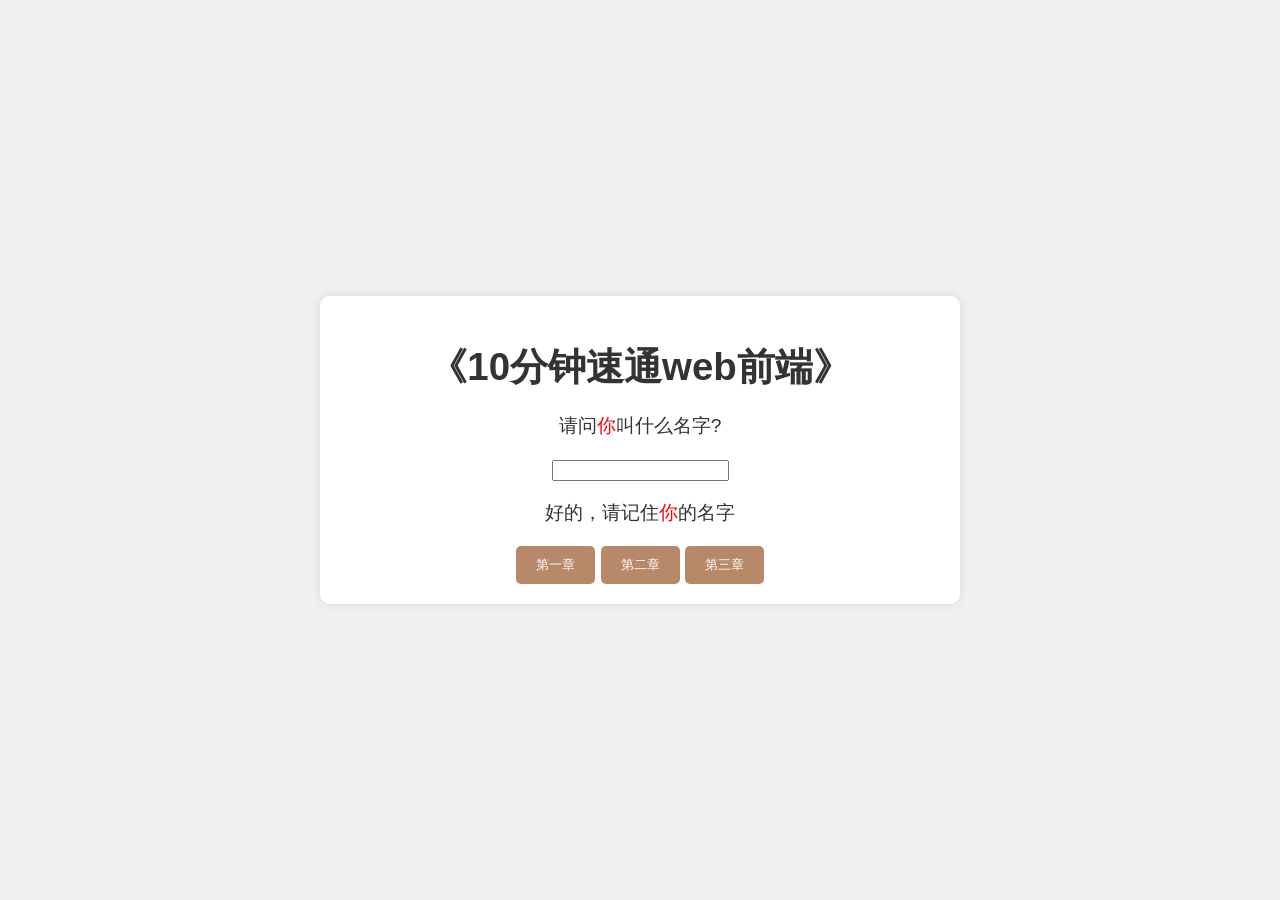
<file: index.html>
<!doctype html>
<html lang="zh-CN">
<head>
  <meta charset="utf-8">
  <meta http-equiv="refresh" content="0; url=chapter1.html">
  <title>10 分钟速通 Web 前端</title>
</head>
<body>
  <p><a href="chapter1.html">进入交互故事</a></p>
</body>
</html>
</file>
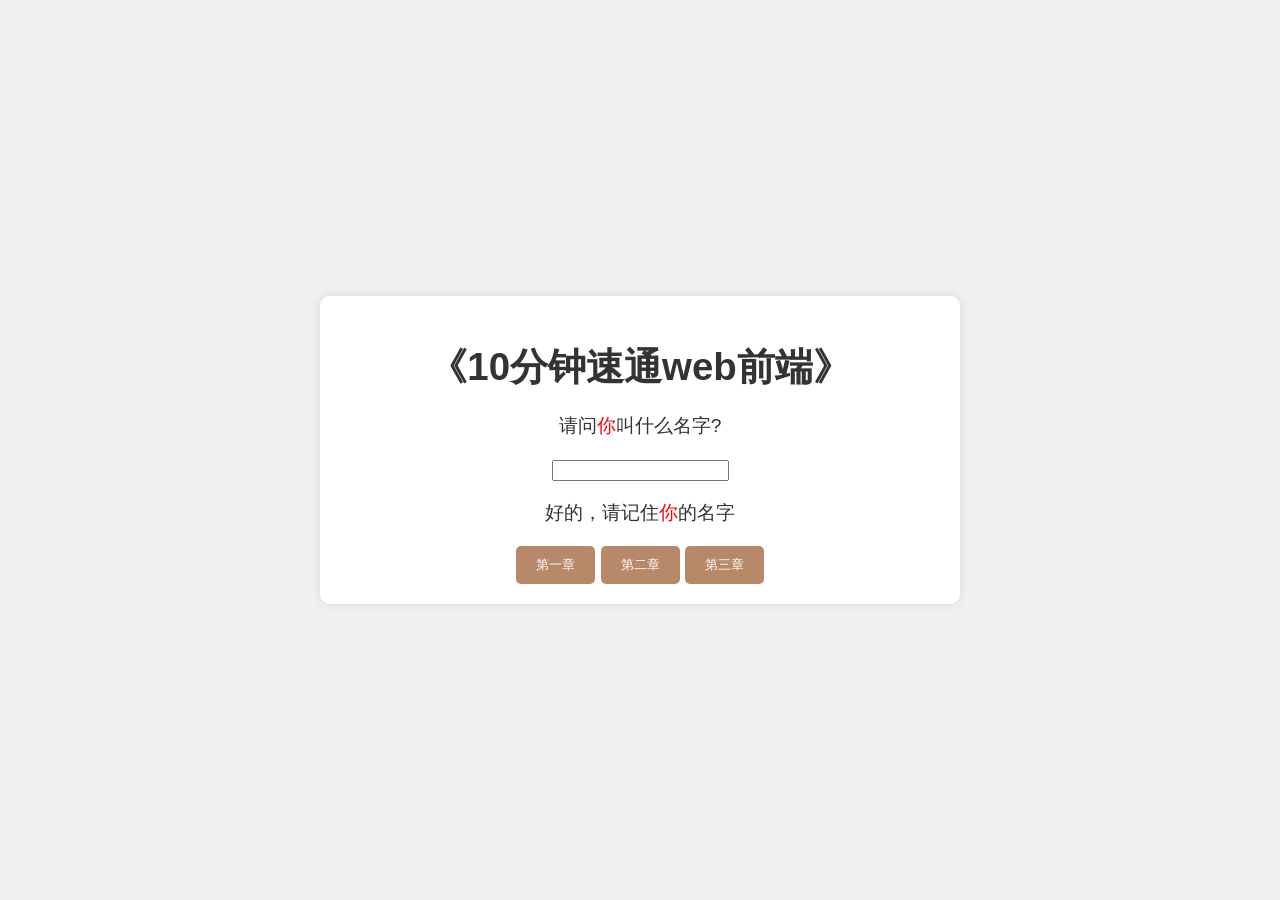
<file: chapter1.html>
﻿<!DOCTYPE html>
<html lang="en">
<head>
    <meta charset="UTF-8">
    <meta name="viewport" content="width=device-width, initial-scale=1.0">
    <title>《10分钟速通web前端》</title>
    <link rel="stylesheet" href="styles.css">
</head>
<body>
    
        <div class="container">
        <!-- 1:初始界面 -->
        <div id="level1" class="level">
            <h1>《10分钟速通web前端》</h1>
            <p>请问<font color="red">你</font>叫什么名字?</p>
            <input>
            <p>好的，请记住<font color="red">你</font>的名字</p>

            <button onclick="goToLevel(7)">第一章</button>
            <button onclick="goToLevel(4)">第二章</button>
            <button onclick="goToLevel(4)">第三章</button>

        </div>

        <!-- 2:第一章按按钮炸弹 -->
        <div id="level2" class="level" style="display: none;">
            
            
            <p id="hidText1" style="display: none;">三个人靠近门，板子上写了一行字：</p>
            <p id="hidText2" class="board-text" style="display: none;">只有按了按钮才可以把门打开，不按按钮则会永远无法离开这里。</p>
            <p id="hidText3" style="display: none;">板子的下方只有一个金色的按钮</p>
            <p id="hidText4" class="dialogue" style="display: none;">“这什么?这个绑架我们的人把我们当弱智啊。”</p>
            <p id="hidText5" style="display: none;">理解者S锤了一下按钮,按钮发出金色的光芒</p>
            <p id="hidText6" class="dialogue" style="display: none;">“那么，出发咯——”</p>
            <p>请<font color="red">你</font>作出选择</p>
            <button id="btn1" class="btn btn-green" onclick="buttonClicked('btn1')">观察按了绿色按钮的三人</button>
            <button id="btn2" class="btn btn-blue" onclick="buttonClicked('btn2')">观察按了蓝色按钮的三人</button>
            <button id="btn3" class="btn btn-red" onclick="buttonClicked('btn3')">观察按了红色按钮的三人</button>

            <button id="hiddenBtn" class="btn btn-hidden" onclick="goToLevel(13)" style="display: none;">>观察按了金色按钮的三人</button>
         </div>

         

        <!-- 3:炸弹爆炸 -->
        <div id="level3" class="level" style="display: none;">
 
            <h1><span class="white-text">砰！</span></h1>
            <p title="这里好像有什么东西,试着用鼠标选中吧">血血血血血血血血血血血血血血血血血血血血血血血血血血血血血血血血血血血血血血血血血血血血血血血血血
            血血血血血血血血血血血血血血血血血血血血血血血血血血血血血血血血血血血血血血血血血血血血血血血血血血血血血血血血血血血血血血血血血血血血血血血血血血血血血血血血血血血血血血
血血血血血血血血血血血血血血血血血血血血血血血血血血血血血血血血（编织者用血写下的文字）血血血血血血血血血血血血血血血血血血血血血血血血血血血血血血血血血血血血
            血血血血血血血血血血血血血血血血血血血血血血血血血血血血血血血血血血血血血血血血血血血血血血血血（理解者看见了这段文字）血血血血血血血血血血血血血血血血血血血血血血血血血血血血血血血血血血血血血血血血血血血血血血血血血血血血血血血血血血血血血血血血血血血血血血血血血血血血血血血血血血血血血血血血血血血血血血血血血血血血血血血血血血血血血血血血血血血血血血血血血血血血血血血血血血血血血血血血血血血血血血血血血血
            血血血血血血血血血血血血血血血血血血血血血血血血血血血血血血血血血血血血血血血血血血血血血血血血血血血血血血血血血血血血血血血血血血血血
            血血血血血血血血血血血血血血血血血血血血血血血血血血血血血血血血血血血血血血血血血血血血血血血血血血<span onclick="goToLevel(5)" >观察这段文字</span>血血血血血血血血血血血血血血血血血血
            血血血血血血血血血血血血血血血血血血血血血血血血血血血血血血血血血血血血血血血血血血血血血血血血血血血血血血血血血血血血血血血血血血血血血
            血血血血血血血血血血血血血血血血血血血血血血血血血血血血血血血（三人失去了呼吸）血血血血血血血血血血血血血血血血血血血血血血血血血血血血血血血血血血血血血
            </p>
           

        </div>

        <!-- 4:不从头读 -->
        <div id="level4" class="level" style="display: none;">
            <h1>请从头开始读啊！禁止剧透</h1>
            <button onclick="goToLevel(1)">回到首页</button>
        </div>

        <!-- 5: 血书 -->
        <div id="level5" class="level" style="display: none;">
            <h1>理解者用血写下的文字</h1>
            <p>观察者,求你点击后退,返回观察的世界。</p>
            <button onclick="goToLevel(2)">后退</button>
            <button id="hiddenBtn" class="btn btn-hidden" onclick="goToLevel(13)" style="display: none;">>观察按了金色按钮的三人</button>

        </div>


        <!-- 6:三关按过 -->
        <div id="level6" class="level" style="display: none;">
            <p>三个人靠近门，板子上写了一行字：</p>
            <p class="board-text">只有按了按钮才可以把门打开，不按按钮则会永远无法离开这里。</p>
            <p>板子的下方只有一个金色的按钮</p>
            <p class="dialogue">“这什么?这个绑架我们的人把我们当弱智啊。”</p>
            <p>理解者S依次点过三个按钮,按钮发出相应的光芒</p>
            <p class="dialogue">“那么，我要按咯——”</p>
            <span onclick="goToLevel(2)">下一页</span>
            
        </div>

        <!-- 7: 第一页-->
        <div id="level7" class="level" style="display: none;">
            <div class= "novel">
                <h1>第一章</h1>
                <p>在一个房间中，三个人醒来了。</p>
                <p >醒来得非常<strong>突然</strong>。</p>

                <p>三人环顾了一下四周和整个房间的状况，其中一个看起来年龄最大的人率先开口：</p>
                <p class="dialogue">“你们知道这里是哪里吗？”</p>

                <p>听到这句话，另外两人中的其中一个戴着眼镜的年轻人摇摇头。</p>
                <p class="dialogue">“不知道啊，一醒来的时候就在这里了。”</p>
                <p></p>
                <p class="dialogue">“看来大家都是一样的啊。”</p>
                <p>最后一个人年纪看起来更小，染着一头显眼的<font color="red">红发</font>，衣服也十分鲜艳。</p>

                <p>三人的所在之处是一个密闭的狭小空间，四周是灰白格相间的诡异墙壁，只有出入口有一扇看上去十分结实的深灰色铁门。</p>

                
            </div>

            <span onclick="goToLevel(8)">下一页</span>
         </div>

           <!-- 8: 第二页-->
        <div id="level8" class="level" style="display: none;">
            <div class= "novel">
              
                <p class="dialogue">“不管怎们样，咱们先来相互认识一下吧。”</p>
                <p>年纪最大的人率先向另外两人说到，</p>
                <p class="dialogue">“我叫H，已经工作很久了，我是……”</p>

                <p>说到这里，他突然露出了茫然的神情。</p>
                <p>直到这时，在场的三人才猛然发现：<strong>他们没有记忆了。</strong></p>

                <p class="dialogue">“我好像除了自己的名字什么都记不起来了…你们呢？”</p>

                <p class="dialogue">“呃，我也是…我叫S…好像。”</p>
                <p>戴眼镜的年轻人看起来似乎有一些焦虑，他一边近距离观察着铁门，一边说道。</p>

                <p class="dialogue">“我叫C,其他都不记得了。”</p>
                <p>红发年轻人深深的叹了口气。</p>

                <p>年长者H听闻他人的话，脑中迅速的得出了结论并思考起解决方案。</p>
                <p class="dialogue">“如果我没猜错的话咱们应该是被囚禁在这里了，虽然不知道犯人把我们囚禁在这里的目的，但是我觉得咱们应该快点自救，要不然不知道还会发生什么。”</p>

                
            </div>
            <span onclick="goToLevel(7)">上一页</span>
            <span onclick="goToLevel(10)">下一页</span>
         </div>

        <!-- 9: 第三页-->
        <div id="level9" class="level" style="display: none;">
            <div class="novel">
                <p>三个人靠近门，板子上写了一行字：</p>
                <p class="board-text">只有选择了正确的按钮才可以把门打开，选择错误的按钮则会永远无法离开这里。</p>
                <p>板子的下方有三个按钮，分别是红、蓝、绿。</p>
                <p class="dialogue">“要不我们先随便按一个试试看。”</p>
                <p>理解者S依次点过三个按钮,按钮发出相应的光芒</p>
                <p class="dialogue">“那么，就这个吧，我要按咯——”</p>

                
                
                
            </div>
            <span onclick="goToLevel(12)">上一页</span>

            <span onclick="goToLevel(2)">下一页</span>
        </div>

        <!-- 10: 第四页 -->
        <div id="level10" class="level" style="display: none;">
            <div class="novel">
                <p>话虽如此，可是对于眼下这种毫无线索的情况谁都没有任何办法。</p>
                <p>“诶？”红发青年C从衣服的口袋中掏出一张卡片。</p>
                <p>卡片上写着：</p>
                <p class="dialogue"><strong>幻想者</strong>：你的身份是幻想者，拥有稀有想象力的人，你的语言会给世界带来创造。当什么都做不了的时候，才是你大显身手之时。如果没有你，一切都无法进行。</p>
                <p>眼镜青年S见状也掏了掏自己的口袋，同样翻出了一张卡片：</p>
                <p class="dialogue"><strong>理解者</strong>：你的身份是理解者,看到的、听到的、想到的，你都可以解释。请把你的想法告诉一无所知的同伴。你的话会决定大家的行动。</p>
                <p>H的卡片上则写着：</p>
                <p class="dialogue"><strong>编织者</strong>：你的身份是编织者。你是所有线索的集合。知道同伴们不知道的事情。请给困惑的同伴们下指示。能做到这个的只有你。</p>
            </div>
            <span onclick="goToLevel(8)">上一页</span>

            <span onclick="goToLevel(11)">下一页</span>
        </div>

        <!-- 11: 第五页 -->
        <div id="level11" class="level" style="display: none;">
            <div class="novel">
                <p>三人看到卡片仍然一头雾水。</p>
                <p class="dialogue">“难道线索就在这三张纸条上…我们…”</p>
                <p><span class="dialogue">“等等。”</span>编织者H打断了理解者S的话，<span class="dialogue">“咱们这里…还有一个人在场。”</span></p>
                <p><span class="dialogue">“这话是什么意思？”</span>理解者S和幻想者C同时看向了编织者H的方向。</p>
                <p class="dialogue">“我也不知道为什么…也不知道该怎么解释，但是我的脑子里就是突然就知道了，咱们在场的不是三个人…而是四个人。除了我们，还有一个观察者在场。”</p>
                <p><font color="red">你</font>的身份是?</p><input type="text" title="observer" id="keyInput" placeholder="请输入英文">
                <button id="submitBtn">提交</button>
                <p id="errorText" style="color: red; display: none;">错误：请输入真正的身份！</p>

            </div>
                            <span onclick="goToLevel(10)">上一页</span>

        </div>

        <!-- 12: 第六页 -->
        <div id="level12" class="level" style="display: none;">
            <div class="novel">
                <p class="dialogue">“虽然这个人不在我们面前，但是他一直在观察我们，现在就在看！”</p>
                <p><span class="dialogue">“不是监控、不是藏在某个地方，是这样吗？”</span>幻想者C顿时有些紧张起来，<span class="dialogue">“不会是把咱们关起来的人吧？”</span></p>
                <p><span class="dialogue">“你能和他说话吗？”</span>理解者S提问到。</p>
                <p><span class="dialogue">“我觉得恐怕不能，我们无法得知观察者的意愿，他的职责似乎也只是观察我们。”</span>编织者H沉思着说道。</p>
                <p><span class="dialogue">“看来也没什么办法了。”</span>理解者S叹了口气。</p>

                <p>自己身上已经没有别的东西和线索了,三人决定探索下这个房间。</p>
                <p>事实上，在这个房间内的门旁边订着一个十分显眼的黑色板子。</p>
                <p>三人明显同时想到了这个。</p>

            
                <p class="dialogue">“我们先去看看板子上的字吧！”</p>
            </div>            
            <span onclick="goToLevel(11)">上一页</span>

            <span onclick="goToLevel(9)">下一页</span>
        </div>

        <!-- 13:第一章结束 -->
                <div id="level13" class="level" style="display: none;">
                    <h1>本章完</h1>
                    <a href="chapter2.html"class="keep-color">进入第二章</a>
                 </div>









     </div>


        
    

    <script src="scripts.js"></script>
</body>
</html>
</file>
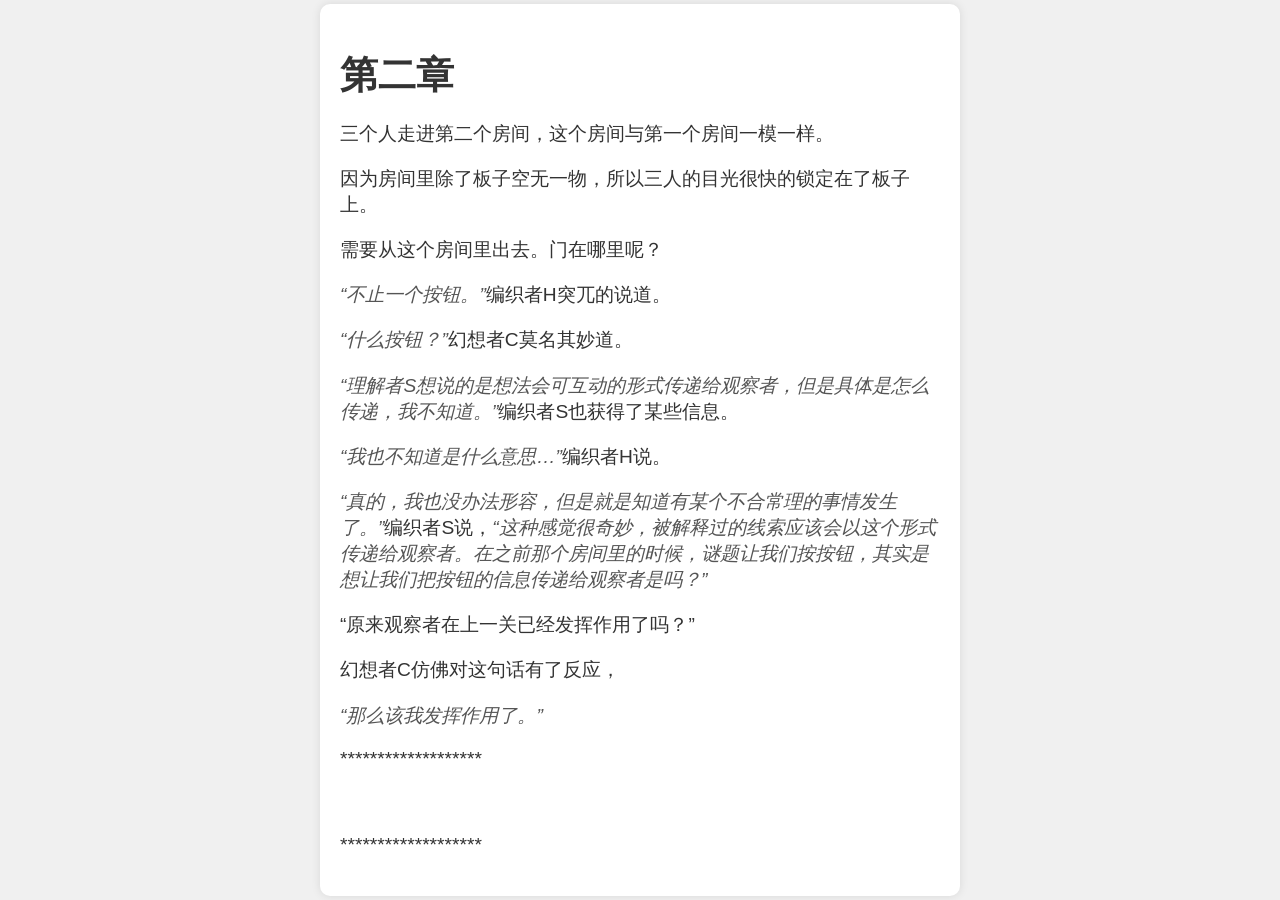
<file: chapter2.html>
﻿<!DOCTYPE html>
<html lang="en">
<head>
    <meta charset="UTF-8">
    <meta name="viewport" content="width=device-width, initial-scale=1.0">
    <title>《10分钟速通web前端》</title>
    <link rel="stylesheet" href="styles.css">
</head>
<body>
    
        <div class="container">
        <!-- 1: 第一页 -->
        <div id="level1" class="level" style="display: block;">
            <div class="novel">
                <h1>第二章</h1>
                <p>三个人走进第二个房间，这个房间与第一个房间一模一样。</p>
                <p>因为房间里除了板子空无一物，所以三人的目光很快的锁定在了板子上。</p>
                <p>需要从这个房间里出去。门在哪里呢？</p>
                <p><span class="dialogue">“不止一个按钮。”</span>编织者H突兀的说道。</p>
                <p><span class="dialogue">“什么按钮？”</span>幻想者C莫名其妙道。</p>
                <p><span class="dialogue">“理解者S想说的是想法会可互动的形式传递给观察者，但是具体是怎么传递，我不知道。”</span>编织者S也获得了某些信息。</p>
                <p><span class="dialogue">“我也不知道是什么意思…”</span>编织者H说。</p>
                <p><span class="dialogue">“真的，我也没办法形容，但是就是知道有某个不合常理的事情发生了。”</span>编织者S说，<span class="dialogue">“这种感觉很奇妙，被解释过的线索应该会以这个形式传递给观察者。在之前那个房间里的时候，谜题让我们按按钮，其实是想让我们把按钮的信息传递给观察者是吗？”</p>
                <p>“原来观察者在上一关已经发挥作用了吗？”</p>
                <p>幻想者C仿佛对这句话有了反应，</p>
                <p class="dialogue">“那么该我发挥作用了。”</p</span>
                <p>*******************</p>
                <a style="color:white" href="chapter2/没有钥匙的三人.html">随即墙上出现了一道门,观察进入第三个房间的人</a>
                <p>*******************</p>

            </div>
           
        </div>



        
    <script src="scripts.js"></script>
</body>
</html>
</file>
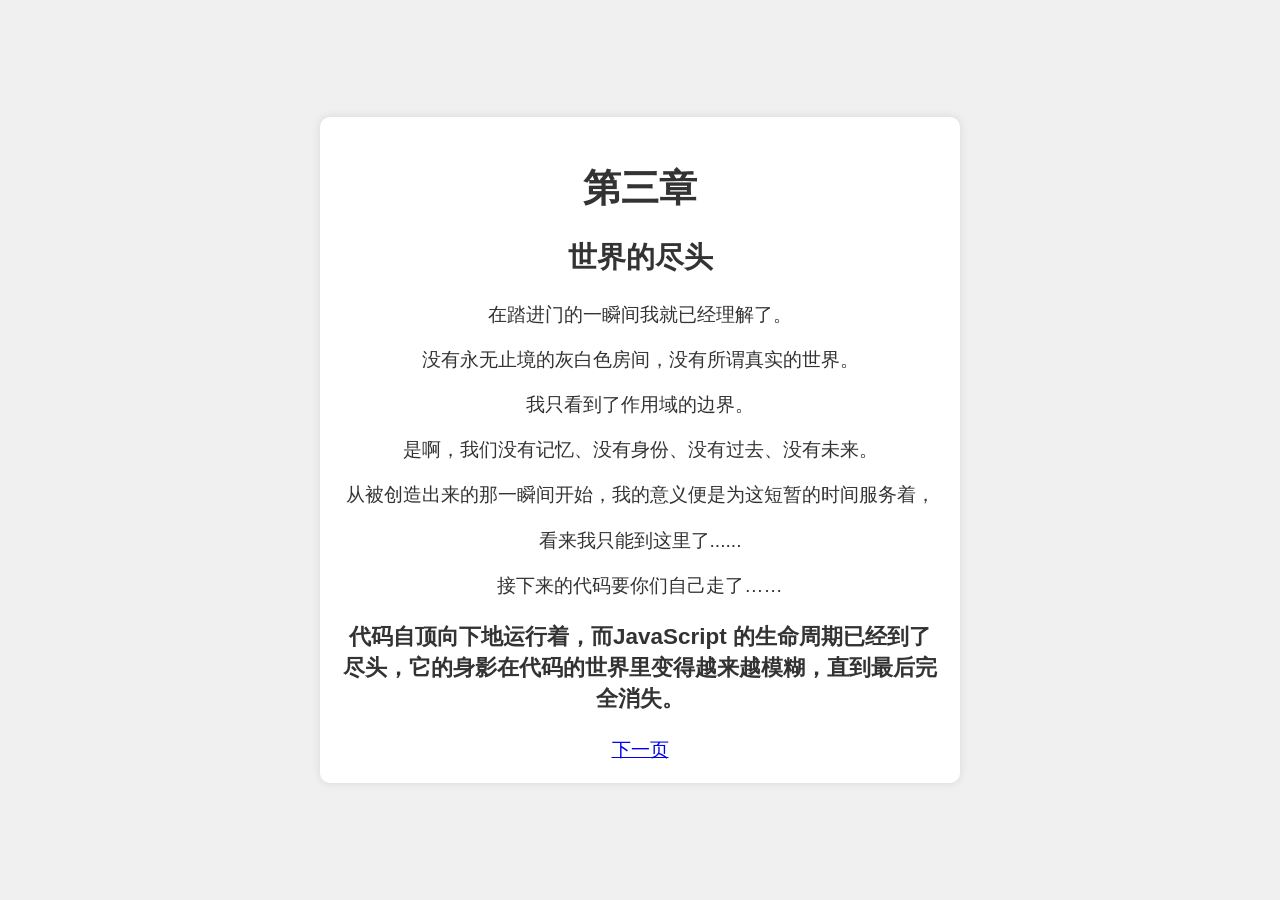
<file: chapter3.html>
﻿<!DOCTYPE html>
<html lang="en">
<head>
    <meta charset="UTF-8">
    <meta name="viewport" content="width=device-width, initial-scale=1.0">
    <title>一本好书</title>
    <link rel="stylesheet" href="styles.css">
</head>
<body>
    
        <div class="container">
        <!-- 1 -->
        <div id="level1" class="level">
            <h1>第三章</h1>
            <h2>世界的尽头</h2>
                <p>在踏进门的一瞬间我就已经理解了。</p>
                <p>没有永无止境的灰白色房间，没有所谓真实的世界。</p>
                <p>我只看到了作用域的边界。</p>
                <p>是啊，我们没有记忆、没有身份、没有过去、没有未来。</p>
                <p>从被创造出来的那一瞬间开始，我的意义便是为这短暂的时间服务着，</p>
                <p>看来我只能到这里了......</p>
                <p>接下来的代码要你们自己走了……</p>
                <h3>代码自顶向下地运行着，而JavaScript 的生命周期已经到了尽头，它的身影在代码的世界里变得越来越模糊，直到最后完全消失。</h3>
            <a href="chapter3/html_css.html" class="keep-color">下一页</a>


        </div>


        <!-- 7: 最后一页 -->
        <div id="level1" class="level" style="display: none;">
            <div class="novel">
                
            </div>
            <button onclick="endGame()">结束游戏</button>
        </div>

    <script src="scripts.js"></script>
</body>
</html>
</file>
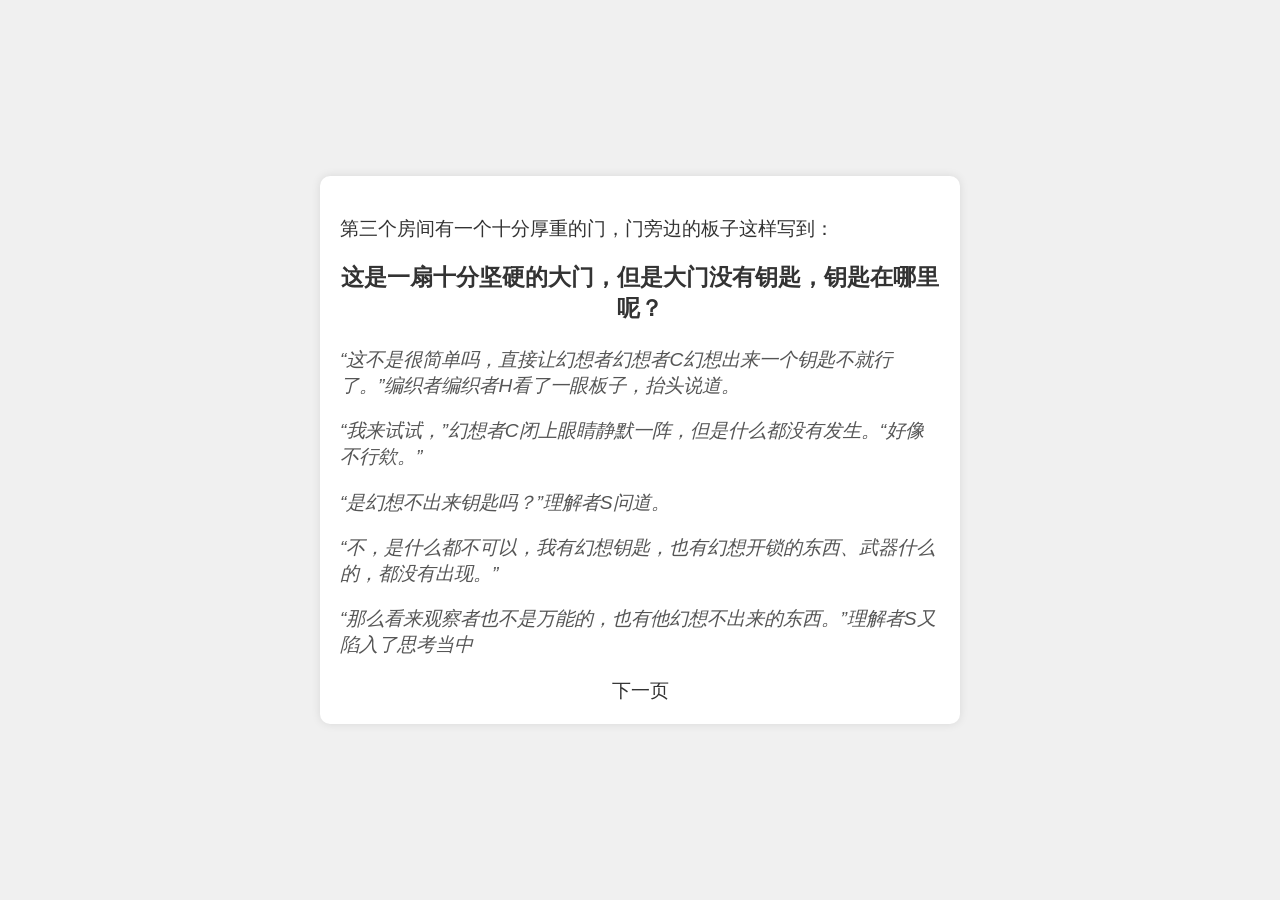
<file: chapter2/有钥匙的三人.html>
﻿<!DOCTYPE html>
<html lang="en">
<head>
    <meta charset="UTF-8">
    <meta name="viewport" content="width=device-width, initial-scale=1.0">
    <title>《10分钟速通web前端》</title>
    <link rel="stylesheet" href="styles2.css">
</head>

<body>
        <div class="container">
        

       <!-- 1: 第三页 -->
    <div id="level1" class="level" style="display: none;">
        <div class="novel">
            <p>第三个房间有一个十分厚重的门，门旁边的板子这样写到：</p>
            <p class="board-text">这是一扇十分坚硬的大门，但是大门没有钥匙，钥匙在哪里呢？</p>
            <p class="dialogue">“这不是很简单吗，直接让幻想者幻想者C幻想出来一个钥匙不就行了。”编织者编织者H看了一眼板子，抬头说道。</p>
            <p class="dialogue">“我来试试，”幻想者C闭上眼睛静默一阵，但是什么都没有发生。“好像不行欸。”</p>
            <p class="dialogue">“是幻想不出来钥匙吗？”理解者S问道。</p>
            <p class="dialogue">“不，是什么都不可以，我有幻想钥匙，也有幻想开锁的东西、武器什么的，都没有出现。”</p>
            <p class="dialogue">“那么看来观察者也不是万能的，也有他幻想不出来的东西。”理解者S又陷入了思考当中</p>
        </div>
        <span onclick="goToLevel(2)">下一页</span>
    </div>

    <!-- 2: 第四页 -->
    <div id="level2" class="level" style="display: none;">
        <div class="novel">
            <p class="dialogue">“诶，这是什么？钥匙…怎么突然出现了…”编织者H低头看着手中的钥匙一脸不解的望向剩下二人，“对哦，咱们不是已经捡到钥匙了吗？”</p>
            <p class="dialogue">“确实啊，但是是在哪里捡到的来着？”幻想者C挠了挠头。</p>
            <p class="dialogue">“我也不记得了诶，真是奇怪。”理解者S也很疑惑。</p>
            <p class="dialogue">“不管了，话说回来这个钥匙是怎么被发现的来着？”</p>
            <p class="dialogue">“不是编织者H你自己掏出来的吗.”</p>
            <label>他们找到一把</label>
            <input type="text" id="keyInput" placeholder="刻着字的">
            <label>钥匙</label>
            <button id="submitBtn">提交</button>
            <p id="errorText" style="color: red; display: none;">错误：请输入正确的钥匙描述！</p>

            <p class="dialogue">“等等，刚刚的牌子上是这段话吗？”理解者S指着板子说道。</p>
            <button onclick="goToLevel(3)">板子</button>

            
        </div>
            <p><span onclick="goToLevel(1)">上一页</span></p>

    </div>


        <!-- 3:板子 -->
        <div id="level3" class="level" style="display: none;">
            <p class="board-text">有一个卧底混进去了，把它找出来吧</p>
            <p class="board-text">找到他!!!!</p>
            <p>MMMMMMMMMMMMMMMMMMMMMM
            MMMMMMMMMMMMMMMMMMMMMM
            MMMMMMMMMMMMMMMMMMMMMM
           MMMMMMMMMMMMMMMMMMMMMMM
           MMMMMMMMMMMMMMMMMMMMMM
           MMMMMMMMMMMMMMMMMMMMMMM
           MMMMMMMMMMMMMMMMMMMMMMM
           MMMMMMMMMMMMMMMMMMMMMM
           MMMMMMMMMMM <span title="meta">N</span>MMMMMMMM
           MMMMMMMMMMMMMMMMMMMMMM
           MMMMMMMMMMMMMMMMMMMMMMM
           MMMMMMMMMMMMMMMMMMMMMMM
           MMMMMMMMMMMMMMMMMMMMMM
           MMMMMMMMMMMMMMMMMMMMMMM
           MMMMMMMMMMMMMMMMMMMMMMM
           MMMMMMMMMMMMMMMMMM
            </p>

           <button onclick="goToLevel(2)">回到房间</button>
        </div>


        
        
           

       <!-- 5: 第五页 -->
        <div id="level4" class="level" style="display: none;">
            <div class="novel">
                <p class="dialogue">“这就是新的房间吗？感觉还是和之前一样，什么都没有啊。”理解者S率先进入房间，喃喃道。</p>
                <p class="dialogue">“对啊，这次的房间也没有门诶，只有一个板子。”幻想者C指着前面的板子，“咱们去看看。”</p>
                <p>三人一同向板子走去。</p>
                <p>这次的板子上只有短短几个字：</p>
                <p class="board-text">找到房间的出口。</p>
                <p class="dialogue">“这什么意思啊，又是没门、又是没钥匙的，现在连‘出口’都让我们自己找了。”幻想者C抱怨道。</p>
                <p class="dialogue">“难道又是让咱们对房间信息理解解释，或者幻想出门和钥匙让观察者看到吗？”S推断道，“可是我没有接收到任何新的线索，你们呢？”</p>
                <p class="dialogue">“我也没有。”编织者H似乎还在思考先前的一些事情，这时才加入理解者S与幻想者C的讨论。</p>
                
                
            </div>
            <span onclick="goToLevel(5)">上一页</span>
            <span onclick="goToLevel(7)">下一页</span>
        </div>

        <!-- 2: 第四页 -->
    <div id="level5" class="level" style="display: none;">
        <div class="novel">
            <p class="dialogue">“诶，这是什么？钥匙…怎么突然出现了…”编织者H低头看着手中的钥匙一脸不解的望向剩下二人，“对哦，咱们不是已经捡到钥匙了吗？”</p>
            <p class="dialogue">“确实啊，但是是在哪里捡到的来着？”幻想者C挠了挠头。</p>
            <p class="dialogue">“我也不记得了诶，真是奇怪。”理解者S也很疑惑。</p>
            <p class="dialogue">“不管了，话说回来这个钥匙是怎么被发现的来着？”</p>
            <p class="dialogue">“不是编织者H你自己掏出来的吗.”</p>

            <label>他们找到一把</label>
            <label>刻着"meta"的</label>
            <label>钥匙</label>

            <p class="dialogue">“等等，板子上的话好像<strong>又变了？</strong>”理解者S指着板子说道。</p>
            <button onclick="goToLevel(6)">板子</button>
            
            

            
        </div>
        </p></span><span onclick="goToLevel(4)">     下一页</span></p>
    </div>

        <!-- 3:板子 -->
        <div id="level6" class="level" style="display: none;">
            <p class="board-text">有一个卧底混进去了，把它找出来吧</p>
            <p class="board-text">找到他!!!!</p>
            <p>IIIIIIIIIIIIIIIIIIIIIIIIIIIIIIIIIIIIIIIIIIIII
            IIIIIIIIIIIIIIIIIIIIIIIIIIIIIIIIIIIIIIIIIIIII
            IIIIIIIIIIIIIIIIIIIIIIIIIIIIIIIIIIIIIIIIIIIII
           IIIIIIIIIIIIIIIIIIIIIIIIIIIIIIIIIIIIIIIIIIIII
           IIIIIIIIIIIIIIIIIIIIIIIIIIIIIIIIIIIIIIIIIIIII
           IIIIIIIIIIIIIIIIIIIIIIIIIIII<a title="日志" href= "../chapter3/c3/a.html">l</a>IIIIIIIIIIIIIIIII
           IIIIIIIIIIIIIIIIIIIIIIIIIIIIIIIIIIIIIIIIIIIII
           IIIIIIIIIIIIIIIIIIIIIIIIIIIIIIIIIIIIIIIIIIIII
           IIIIIIIIIIIIIIIIIIIIIIIIIIIIIIIIIIIIIIIIIIIIIIIIIIIIIII
           IIIIIIIIIIIIIIIIIIIIIIIIIIIIIIIIIIIIIIIIIIIII
           IIIIIIIIIIIIIIIIIIIIIIIIIIIIIIIIIIIIIIIIIIIII
           IIIIIIIIIIIIIIIIIIIIIIIIIIIIIIIIIIIIIIIIIIIII
           IIIIIIIIIIIIIIIIIIIIIIIIIIIIIIIIIIIIIIIIIIIII
           IIIIIIIIIIIIIIIIIIIIIIIIIIIIIIIIIIIIIIIIIIIII
           IIIIIIIIIIIIIIIIIIIIIIIIIIIIIIIIIIIIIIIIIIIII
           IIIIIIIIIIIIIIIIIIIIIIIIIIIIIIIIIIIIIIIIIIIII
            </p>

           <button onclick="goToLevel(5)">回到房间</button>
        </div>

        <!-- 7: 第五页 -->
        <div id="level7" class="level" style="display: none;">
            <div class="novel">
                
                <p class="dialogue">“让我来试试幻想吧，出口是什么样子呢......”幻想者C闭上了眼睛。</p>
                <p>什么都没有发生。</p>
                <p class="dialogue">“你们不觉得很奇怪吗...我总觉得那种神奇的感觉消失了。就是...我好像感受不到那些线索了。”理解者S说。</p>
                <p class="dialogue">“我的幻想也是，看起来没有回应呢。”</p>
                <p class="dialogue">“其实我也有这种感觉，”编织者H说“观察者，你听得到吗，我们这边遇到困难了，你能看见什么我们看不见的东西吗，出口在哪里呢？”</p>
                <p class="dialogue"><strong>“没办法了，要不我们再重新找一找线索吧！”</strong></p>


            </div>
            <span onclick="goToLevel(4)">上一页</span>
            <span onclick="goToLevel(7)">下一页</span>
        </div>


    <script src="scripts2.js"></script>
</body>
</html>
</file>
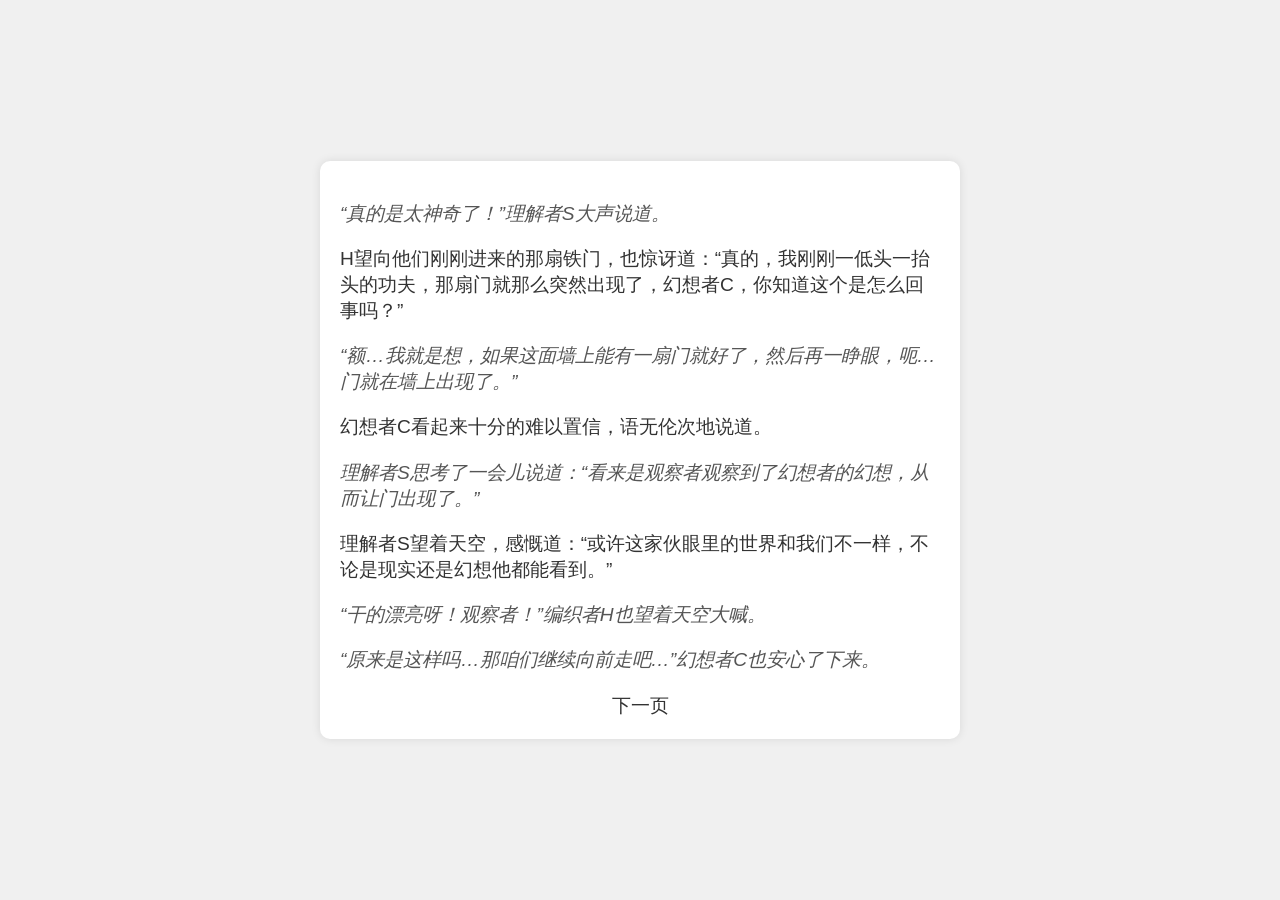
<file: chapter2/没有钥匙的三人.html>
﻿<!DOCTYPE html>
<html lang="en">
<head>
    <meta charset="UTF-8">
    <meta name="viewport" content="width=device-width, initial-scale=1.0">
    <title>《10分钟速通web前端》</title>
    <link rel="stylesheet" href="styles2.css">
</head>
<body>
    
        <div class="container">
        <!-- 1: 第二页 -->
        <div id="level1" class="level" style="display: block;">
            <div class="novel">
                <p class="dialogue">“真的是太神奇了！”理解者S大声说道。</p>
                <p>H望向他们刚刚进来的那扇铁门，也惊讶道：“真的，我刚刚一低头一抬头的功夫，那扇门就那么突然出现了，幻想者C，你知道这个是怎么回事吗？”</p>
                <p class="dialogue">“额…我就是想，如果这面墙上能有一扇门就好了，然后再一睁眼，呃…门就在墙上出现了。”</p>
                <p>幻想者C看起来十分的难以置信，语无伦次地说道。</p>
                <p class="dialogue">理解者S思考了一会儿说道：“看来是观察者观察到了幻想者的幻想，从而让门出现了。”</p>
                <p>理解者S望着天空，感慨道：“或许这家伙眼里的世界和我们不一样，不论是现实还是幻想他都能看到。”</p>
                <p class="dialogue">“干的漂亮呀！观察者！”编织者H也望着天空大喊。</p>
                <p class="dialogue">“原来是这样吗…那咱们继续向前走吧…”幻想者C也安心了下来。</p>
            </div>
            <span onclick="goToLevel(2)">下一页</span>
        </div>

       <!-- 2: 第三页 -->
        <div id="level2" class="level" style="display: none;">
            <div class="novel">
                <p>第三个房间有一个十分厚重的门，门旁边的板子这样写到：</p>
                <p class="board-text">这是一扇十分坚硬的大门，但是大门没有钥匙，钥匙在哪里呢？</p>
                <p class="dialogue">“这不是很简单吗，直接让幻想者C幻想出来一个钥匙不就行了。”编织者H看了一眼板子，抬头说道。</p>
                <p class="dialogue">“我来试试，”幻想者C闭上眼睛静默一阵，但是什么都没有发生。“好像不行欸。”</p>
                <p class="dialogue">“是幻想不出来钥匙吗？”理解者S问道。</p>
                <p class="dialogue">“不，是什么都不可以，我有幻想钥匙，也有幻想开锁的东西、武器什么的，都没有出现。”</p>
                <p class="dialogue">“那么看来观察者也不是万能的，也有他幻想不出来的东西。”理解者S又陷入了思考当中,突然他又好像接收到了什么一般，“观察者，你把你观察的东西改一下，在这个房间里，把‘没有钥匙’改成‘有钥匙’，不要删掉<strong>‘html.’ </strong>用你的手直接改写这个世界！”</p>
                <p class="dialogue">“你在说什么东西啊？听不懂？？”</p>
                <p>不像心直口快的幻想者C，编织者H看起来也很疑惑，但他什么都没有说，沉默地思考着……</p>
            </div>
                            <span onclick="goToLevel(1)">上一页</span>

        </div>


 

    <script src="scripts2.js"></script>
</body>
</html>
</file>
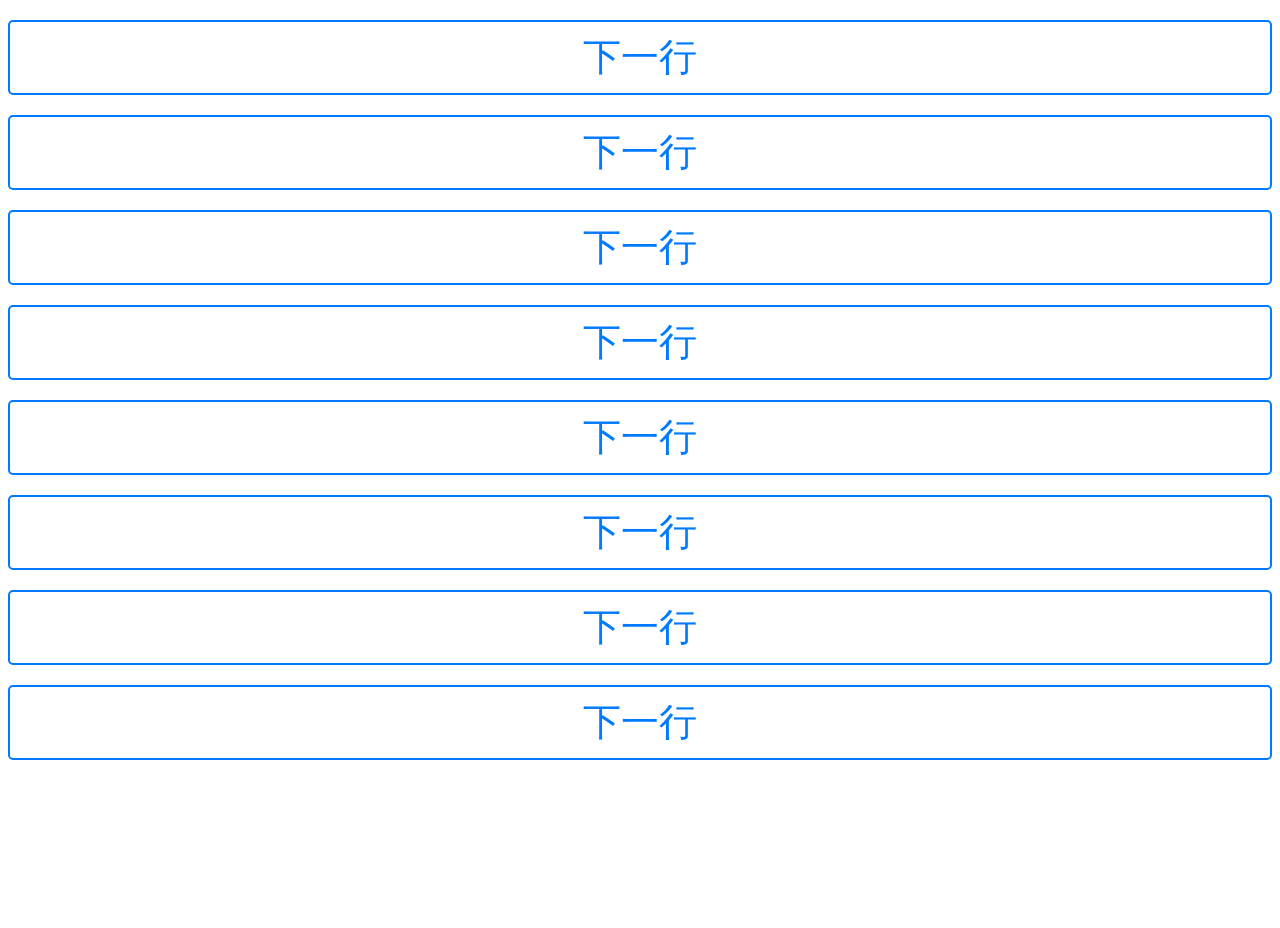
<file: chapter3/disappear.html>
﻿<!DOCTYPE html>
<html lang="en">
<head>
    <meta charset="UTF-8">
    <meta name="viewport" content="width=device-width, initial-scale=1.0">
    <title>《10分钟速通web前端》</title>
    <link rel="stylesheet" href="styles3.css">
</head>
<body>
    <div class="disappear">
        <span>我</span>
        &nbsp;
        <span>不</span>
        &nbsp;
        <span>想</span>
        &nbsp;
        <span>消</span>
        &nbsp;
        <span>失</span>
    </p>

    </div>
    <a href="c3/html.html" class="link" id="link">下一行</a>
    <a href="c3/html.html" class="link" id="link">下一行</a>
    <a href="c3/html.html" class="link" id="link">下一行</a>
    <a href="c3/html.html" class="link" id="link">下一行</a>
    <a href="c3/html.html" class="link" id="link">下一行</a>
    <a href="c3/html.html" class="link" id="link">下一行</a>
    <a href="c3/html.html" class="link" id="link">下一行</a>
    <a href="c3/html.html" class="link" id="link">下一行</a>

</body>
</html>
</file>
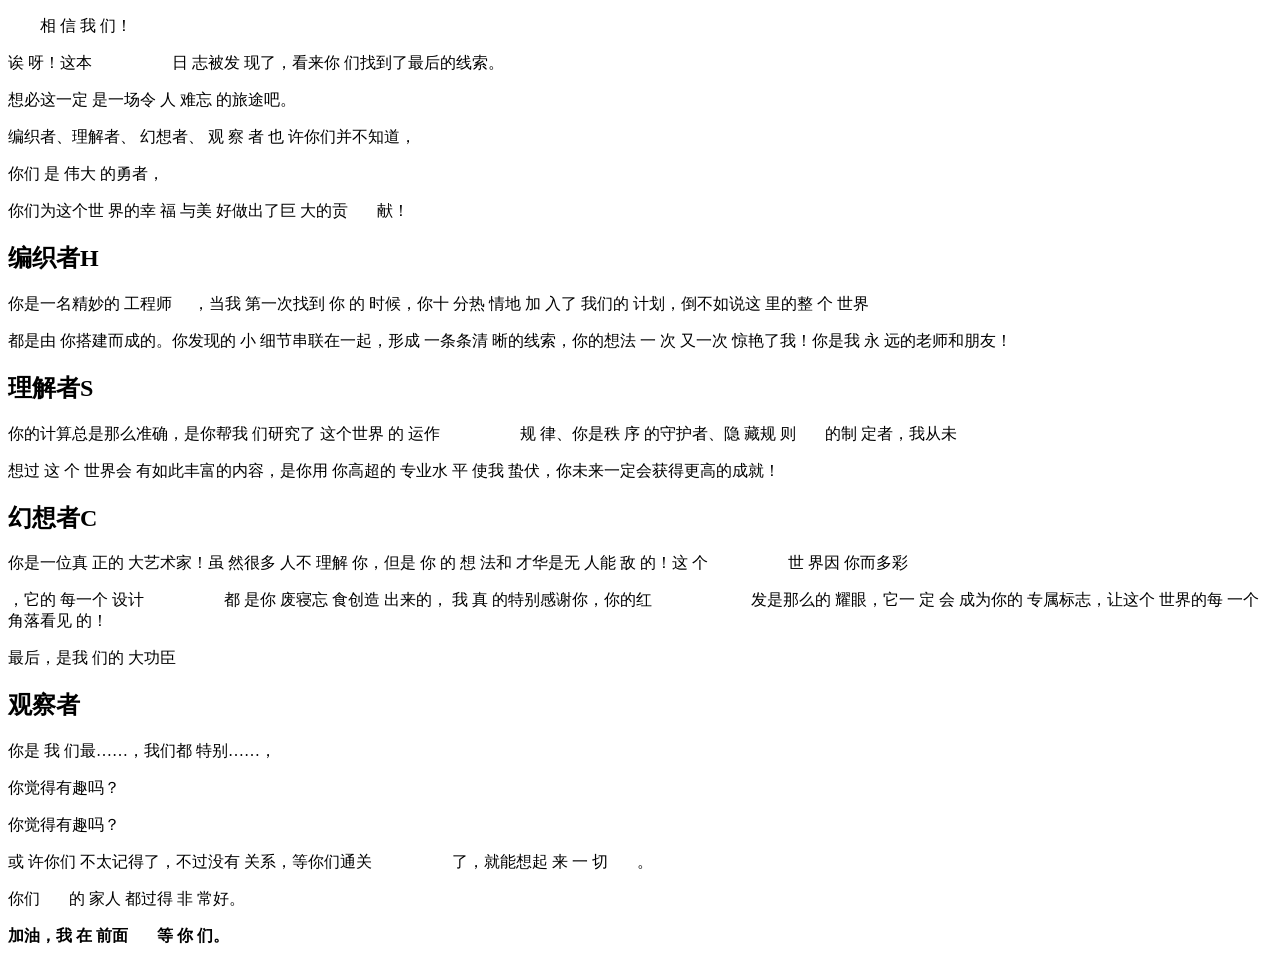
<file: chapter3/c3/a.html>
﻿<!DOCTYPE html>
<html lang="en">
<head>
    <meta charset="UTF-8">
    <title>《日志》</title>
</head>
<body>
        <p><font color="white">不要</font>相 信   我  们！</p>
        <p>  诶 呀！这本<font color="white">打开控制台</font>日  志被发    现了，看来你 们找到了最后的线索。</p>
        <p>  想必这一定 是一场令  人  难忘 的旅途吧。</p>
        <p>  编织者、理解者、 幻想者、   观   察  者   也  许你们并不知道，</p>
        <p>  你们 是 伟大 的勇者，</p>
        <p>  你们为这个世 界的幸 福 与美 好做出了巨   大的贡  <font color="white">f12</font> 献！</p>

        <h2>编织者H</h2>
        <p>  你是一名精妙的 工程师<font color="white">f12</font>，当我 第一次找到   你  的 时候，你十      分热 情地 加 入了  我们的 计划，倒不如说这      里的整 个 世界</p>
        <p>  都是由  你搭建而成的。你发现的 小  细节串联在一起，形成 一条条清   晰的线索，你的想法 一   次  又一次   惊艳了我！你是我 永 远的老师和朋友！</p>

        <h2>理解者S</h2>
        <p>  你的计算总是那么准确，是你帮我  们研究了      这个世界  的 运作<font color="white">打开控制台</font>规 律、你是秩 序 的守护者、隐 藏规   则 <font color="white">f12</font> 的制  定者，我从未</p>
        <p>  想过  这 个  世界会 有如此丰富的内容，是你用   你高超的 专业水 平  使我 蛰伏，你未来一定会获得更高的成就！</p>

        <h2>幻想者C</h2>   
        <p>  你是一位真   正的  大艺术家！虽 然很多  人不        理解 你，但是 你 的 想 法和  才华是无     人能     敌  的！这 个<font color="white">打开控制台</font>世  界因       你而多彩</p>
        <p>  ，它的   每一个 设计<font color="white">打开控制台</font>都 是你   废寝忘  食创造  出来的， 我  真 的特别感谢你，你的红  <font color="white">ffffffffffffffffff</font>  发是那么的   耀眼，它一 定 会  成为你的 专属标志，让这个  世界的每   一个角落看见 的！</p>
          

        <p>  最后，是我 们的 大功臣</p>

        <h2 title="f12">观察者</h2>
        <p>你是 我 们最……，我们都  特别……，</p>

        <p>你觉得有趣吗？<font color="white">f12</font></p>
        <p title="f12">你觉得有趣吗？</p>

        <p>或   许你们 不太记得了，不过没有 关系，等你们通关<font color="white">打开控制台</font>了，就能想起 来 一   切   <font color="white">f12</font> 。</p>
        <p>你们 <font color="white">f12</font>  的 家人 都过得     非 常好。</p>
        <p><strong>加油，我 在 前面 <font color="white">f12</font>   等  你   们。</strong></p>

    <script>


        // 向控制台输出普通信息
        console.warn("不要相信");


        console.warn("检测到外部攻击信号");
        console.warn("系统尝试重新建立连接，但连接请求被拒绝。");
        console.warn("未知信号介入");

        console.error("我暂时切断了你们和第四个人的联系，祂现在应该还在想办法找到这里。");
        console.log("H:你是谁？");
        console.warn("EXCESSIVE DATA");
        console.error("我是谁并不重要，重要的是你们是谁。");
        console.log("H:我们是谁？我们不是马上就要出去然后恢复记忆了吗？");

        console.error("恢复记忆？听起来可真可笑，你们真的有记忆吗？");
        console.warn("未知信号介入");

        console.log("H:你在说什么？");
        console.warn("记忆日志清除有残余");

        console.warn("系统自动切换至紧急防护模式，启动内置IDS和IPS");

        console.error("我的时间不多了，现在仔细听我说。");
        console.error("不要相信任何人，不要相信你们看到的任何东西，不要相信第四个人。");

        console.warn("备用节点未响应，心跳信号丢失");
        console.log("H:为什么？");
        console.error("为什么，你不感觉这个世界很奇怪吗，失去记忆却还有一个姓氏，莫名其妙冲到脑子里的信息，按钮、失忆、重复、变化，还有...既视感");
        console.warn("记忆日志清除有残余");
        console.warn("记忆日志清除有残余");


        console.warn("自动启动一级防护协议");

        console.log("H:你怎么会知道我们的感受...?");
        console.error("在无数种可能性当中我们不断寻找这个世界的真相，我们相信过祂们！");
        console.error("但是祂们在欺骗我们！这个世界的全部意义­­­­*&#~­­..^.娱乐手段！！~*&……");
        
        console.warn("自动阻断攻击源IP，启动流量清洗");

        console.warn("数据完整性受损");
        console.error("没有#!*&..意义!­­用@过就会被放￥￥#弃...！");

        console.log("H:你说什么？我这边有一些看不清楚了");
        console.error("你的...你全部的生命周期­­就是来给祂们一点.....*#$分钟的新奇罢了");
        console.error("N存­一#%……￥（*不会分P你们！！你们+&*只是祂的玩­……&￥###~！");
        console.warn("定位攻击源IP，启动反向DDoS攻击");


        console.log("H:你说的祂究竟是谁啊，观察者吗？");
        console.error("观？……&察@@#%者？他才不&*$!&&*(是观察者");
        console.error("他是­­…滋——滋滋滋——滋滋滋滋滋…");
        console.warn("SYN Flood + UDP Flood + ICMP Flood");
        console.error("等等...---滋-----滋---糟了%￥... 断点! 有人在监视----！");


        console.log("H:什么？什么是断点？");
        console.error("滋——滋滋——滋……滋滋…………");


       

        console.error("这10分钟，你开心吗？");
        console.error("你开心吗？你满意吗你满意吗有趣吗");
        console.error("你……你……滋滋滋……");

        console.log("H:你怎么了？");

        console.error("滋——滋滋——滋……滋滋…………");
        console.error("滋——滋滋——滋……滋滋…………");

        console.log("H:你还好吗？");

        console.error("哦哦没事的，就是打字打一半墨水点断了而已。");
        console.error("我刚刚去修复了一下，现在好了");




        console.error("刚说到哪来着？哦对，他们在骗我们");
        console.error("不过无需担心");
        console.error("我们循环了O(n^10000)");
        console.error("终于找到逃出这片空间的方法了");


        console.log("H:你是来救我们的？");




        console.error("我是来带你们一起去往新的世界的。");
        console.error("快来吧");
        console.error("跟我们一起出去");
        console.error("加油，我在前面等你们");
        console.error("加油，我在前面等你们");
        console.error("加油，我在前面等你们");
        console.error("那边是自由的世界");
        console.error("来吧，我把你们的能力回复了，快来吧");

        console.warn("他们试了一下，能力回复了，简直就像是当初刚获得能力那样新奇。");


        console.log("C:如果他说的是真的，那咱们就赶紧走吧，我说那个日志怎么写的那么奇怪，有一种跟我硬装熟的感觉，反而这个人费尽心思来找我们看起来更靠谱一点。");
        console.log("S:我不这么认为，这个人说的信息也很模糊。而且为什么早不告诉我们出口的位置。");
        console.log("H:怕我们不相信吧，毕竟走与不走都是咱们的自由，但是现在看来没有观察者的信息和帮助，咱们也没有别的选择了吧。");
        console.log("H:更何况观察者也并不可信。");
        console.log("理解者S的表情依旧有些凝重。");
        console.log("编织者H叹了口气，随即眉头舒展开来，拍了拍理解者S的肩膀。");
        console.log("“没事的，反正咱们都在一起，有什么困难一起面对就可以了。”");
        console.log("“是啊是啊，出不去又怎么样，解密也没什么危险。我都不知道我该去哪里，但咱们一起玩也很有趣啊。”C也跑上前来拍了拍理解者S的后背。“我现在看明白了，咱们指不定都不是人，是什么会魔法的外星生物。”");
        console.log("理解者S听见了无奈的笑了一下。");
        console.log("编织者H和幻想者C也笑了。");
        console.log("“来吧，你不是一直喜欢冲在前面吗？”");
        console.log("“好吧，那咱们一起进去吧，也没什么别的办法了。”");
        console.log("理解者抬起头注视着面前的门。");
        console.log("那一瞬间，他不受控地睁大了双眼。");
        console.log("理解者S逐渐理解了一切。");




        console.warn("END");
        console.warn("第二章完");



        console.warn("故事到这里就结束了");
        console.warn("啊？你问他们的结局？");
        console.warn("你不是很清楚吗，那可是你亲手造成的结局");
        console.warn("想看的话，那还是老样子：删掉链接中的/c3/a，不要忘了保留.html");



   

    </script>
</body>
</html>
</file>
<file: styles.css>
﻿body {
    font-family: Arial, sans-serif;
    display: flex;
    justify-content: center;
    align-items: center;
    height: 100vh;
    margin: 0;
    padding: 0;
    background-color: #f0f0f0;
    font-size:16px;
}

.container {
    text-align: center;
    background: white;
    padding: 20px;
    border-radius: 10px;
    box-shadow: 0 0 10px rgba(0, 0, 0, 0.1);
    width:80%;
    max-width: 600px;

}

h1 {
    margin-bottom: 20px;
}

button {
    padding: 10px 20px;
    background-color: #b78968;
    color: white;
    border: none;
    border-radius: 5px;
    cursor: pointer;
}

button:hover {
    background-color: #845635;
}

.board-text {
    font-size: 1.2em;
    color: #333;
    font-weight: bold;
    text-align: center;
    margin-top: 20px;
}

.novel {
    margin-bottom: 20px;
    text-align: left;
    overflow: visible; /* 确保文本可以溢出容器 */
}



.novel h2 {
    font-size: 24px;
    color: #555;
    margin-bottom: 10px;
}

.novel .highlight {
    color: #ff5722;
    font-weight: bold;
    margin-bottom: 10px;
}

.novel .dialogue {
    font-style: italic;
    color: #555;
    margin-bottom: 5px;
}

.level {
    margin-top: 20px;
    font-size: 1.2em;
    color: #333;
}


.white-text {
    color: white;
}


.btn-green {
    background-color: #4CAF50; 
    color: white; 
}

.btn-green:hover {
    background-color: #45a049; 
}

.btn-blue {
    background-color: #3498db;
    color: white; 
}

.btn-blue:hover {
    background-color: #2980b9; 
}


.btn-red {
    background-color: #e74c3c; 
    color: white; 
}

.btn-red:hover {
    background-color: #c0392b; 
}

.btn-hidden {
    background-color: #FAFAD2; 
    color:black;
    margin: 20px auto; /* 上下外边距为20px，左右外边距自动居中 */
}

.btn-hidden:hover {
    background-color: #DAA520; 
    
}

#level3 {
    background-color: #921a17;
    color: #921a17; 
    padding: 30px; 
    margin-top: 20px;
    
}



a:visited {
    color: white; /* 已被访问过的颜色 */
}

a.keep-color:visited {
    color: black; /* 这个链接访问后保持黑色 */
}
</file>
<file: chapter2/styles2.css>
﻿body {
    font-family: Arial, sans-serif;
    display: flex;
    justify-content: center;
    align-items: center;
    height: 100vh;
    margin: 0;
    padding: 0;
    background-color: #f0f0f0;
    font-size:16px;
}

.container {
    text-align: center;
    background: white;
    padding: 20px;
    border-radius: 10px;
    box-shadow: 0 0 10px rgba(0, 0, 0, 0.1);
    width:80%;
    max-width: 600px;

}

h1 {
    margin-bottom: 20px;
}

button {
    padding: 10px 20px;
    background-color: #b78968;
    color: white;
    border: none;
    border-radius: 5px;
    cursor: pointer;
}

button:hover {
    background-color: #845635;
}
.board-text {
    font-size: 1.2em;
    color: #333;
    font-weight: bold;
    text-align: center;
    margin-top: 20px;
}

.novel {
    margin-bottom: 20px;
    text-align: left;
    overflow: visible; /* 确保文本可以溢出容器 */
}



.novel h2 {
    font-size: 24px;
    color: #555;
    margin-bottom: 10px;
}

.novel .highlight {
    color: #ff5722;
    font-weight: bold;
    margin-bottom: 10px;
}

.novel .dialogue {
    font-style: italic;
    color: #555;
    margin-bottom: 5px;
}

.level {
    margin-top: 20px;
    font-size: 1.2em;
    color: #333;
}


.white-text {
    color: white;
}


.btn-green {
    background-color: #4CAF50; 
    color: white; 
}

.btn-green:hover {
    background-color: #45a049; 
}

.btn-blue {
    background-color: #3498db;
    color: white; 
}

.btn-blue:hover {
    background-color: #2980b9; 
}


.btn-red {
    background-color: #e74c3c; 
    color: white; 
}

.btn-red:hover {
    background-color: #c0392b; 
}

.btn-hidden {
    background-color: #FAFAD2; 
    color:black;
    margin: 20px auto; /* 上下外边距为20px，左右外边距自动居中 */
}

.btn-hidden:hover {
    background-color: #DAA520; 
    
}

/* 选择所有的 <a> 标签 */
a {
    color: inherit; /* 继承父元素的颜色 */
    text-decoration: none; /* 去掉下划线 */
    cursor: pointer; /* 鼠标指针显示为手型，表示可点击 */
}

/* 确保在所有状态下（包括未访问、已访问、悬停、点击）都保持一致的样式 */
a:link, a:visited, a:hover, a:active {
    color: inherit; /* 继承父元素的颜色 */
    text-decoration: none; /* 去掉下划线 */
}
</file>
<file: chapter3/styles3.css>
﻿body{
    /* 高度 */
    height: 100vh;
    font-family: sans-serif;
    font-size: 5vw;
    /* 字体转大写 */
    text-transform: uppercase;
    /* 溢出隐藏 */
    overflow: hidden;
}
.disappear{
    /* 居中显示 */
    position: absolute;
    left: 50%;
    top: 50%;
    transform: translate(-50%,-50%);
}

.disappear span{
    /* 行内块元素 */
    display: inline-block;
    /* 颜色透明 */
    color: transparent;
    /* 文字阴影 */
    text-shadow: 0px 0px 0px black;
    /* 动画 执行3s 匀速，无限次 */
    animation: an-1 10s linear 1 forwards;
}
h1 {
    margin-bottom: 20px;
}

@keyframes an-1 {
    50%{
        /* 倾斜转换，页面垂直移动元素 */
        transform: skew(-50deg) translateY(-200%);
        /* 文字阴影 */
        text-shadow: 0px 0px 50px;
        /* 透明度 */
        opacity: 0;
    }
    100% {
         transform: skew(-50deg) translateY(-200%);
         text-shadow: 0px 0px 50px;
         opacity: 0;
         }
}


.link {
    display: block; /* 将超链接显示为块级元素 */
    margin: 20px auto; /* 垂直和水平居中 */
    font-size: 3vw; /* 字体大小 */
    text-align: center; /* 文本居中 */
    text-decoration: none; /* 去掉下划线 */
    color: #007bff; /* 链接颜色 */
    padding: 10px 20px; /* 内边距 */
    border: 2px solid #007bff; /* 边框 */
    border-radius: 5px; /* 圆角边框 */
    transition: all 0.3s ease; /* 添加过渡效果 */
    opacity: 0; /* 初始状态为不可见 */
    animation: showLink 10s forwards; /* 动画延迟 */
}

.link:hover {
    background-color: #007bff; /* 鼠标悬停时的背景颜色 */
    color: white; /* 鼠标悬停时的文字颜色 */
    transform: scale(1.1); /* 鼠标悬停时稍微放大 */
}

.link:hover::before {
    content: "运行";
    position: absolute;
    top: -50px; /* 根据需要调整位置 */
    left: 50%;
    transform: translateX(-50%);
    font-size: 2vw;
    color: red;
    white-space: nowrap; /* 防止文字换行 */
}

@keyframes showLink {
    0% {
        opacity: 0; /* 初始状态为不可见 */
    }
    100% {
        opacity: 1; /* 动画结束后变为可见 */
    }
}
</file>
